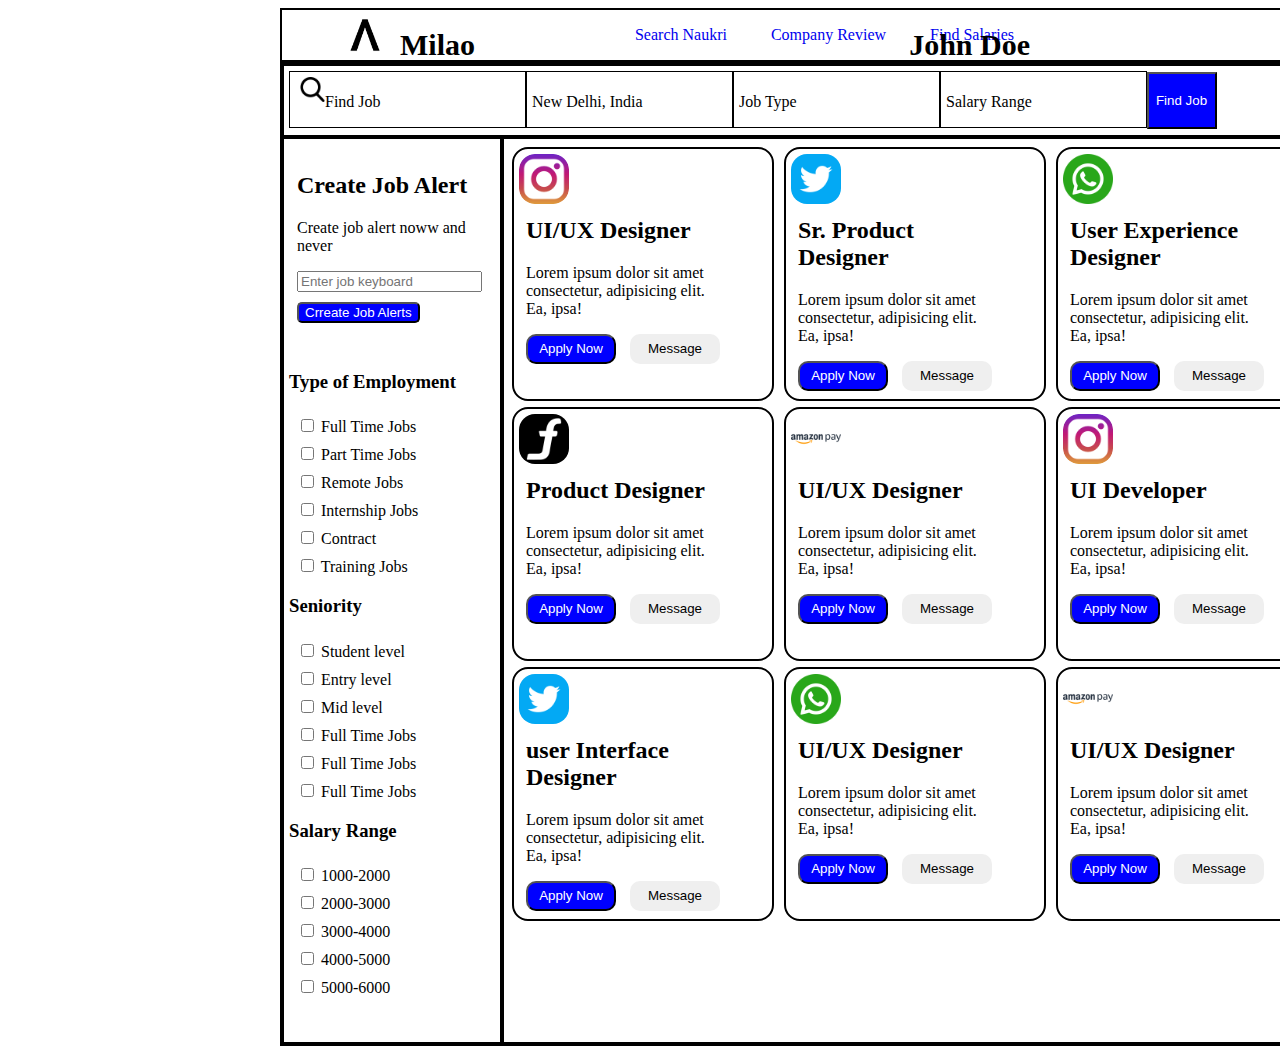
<file: index.html>
<!DOCTYPE html>
<html lang="en">
<head>
    <meta charset="UTF-8">
    <meta http-equiv="X-UA-Compatible" content="IE=edge">
    <meta name="viewport" content="width=device-width, initial-scale=1.0">
    <title>Document</title>
    <link rel="stylesheet" href="style.css">
</head>
<body>
    <div id="body">
        <div class="header">
            <div class="first">
                <img class="image" src="images/upside-down-v-symbol-2.jpg" alt="error">
            </div>
            <h1 class="h11">Milao</h1>
            <div class="nav">
                <ul>
                    <li class="lit"><a class="na" href="p2.html">Search Naukri</a></li>
                    <li class="lit"><a class="na" href="p2.html">Company Review</a></li>
                    <li class="lit"><a class="na" href="p2.html">Find Salaries</a></li>
                </ul>
            </div>
            <h1 class="h12">John Doe</h1>
        </div>
        <div class="contain">
            <div class="cont1">
                <!-- <img class="im" src="https://encrypted-tbn0.gstatic.com/images?q=tbn:ANd9GcRl6fZbFQHEXpDLbdvwPRM4SXRXoowgmiMKNg&usqp=CAU" alt="error"> -->
                <div class="q" id="mn">
                    <img id="mm" src="images/149852.png">
                    <p class="fir">Find Job</p>
                </div>
                <div class="q">
                    <p class="fir">New Delhi, India</p>
                </div>
                <div class="q">
                    <p class="fir">Job Type</p>
                </div>
                <div class="q">
                    <p class="fir">Salary Range</p>
                </div>
                <div><button id="firt">Find Job</button></div>
            </div>
            <div class="cont2">
                <!-- <img class="im" src="https://encrypted-tbn0.gstatic.com/images?q=tbn:ANd9GcRl6fZbFQHEXpDLbdvwPRM4SXRXoowgmiMKNg&usqp=CAU" alt="error"> -->
                <div class="dro" id="rr">
                    <h2>Create Job Alert</h2>
                    <p>Create job alert noww and never </p>
                    <input type="email" placeholder="Enter job keyboard">
                    <button type="submit">Crreate Job Alerts</button>
                </div>
                <h3>Type of Employment</h3>
                <div class="dro">
                    <input type="checkbox">
                    <label>Full Time Jobs</label>
                </div>
                <div class="dro">
                    <input type="checkbox">
                    <label>Part Time Jobs</label>
                </div>
                <div class="dro">
                    <input type="checkbox">
                    <label>Remote Jobs</label>
                </div>
                <div class="dro">
                    <input type="checkbox">
                    <label>Internship Jobs</label>
                </div>
                <div class="dro">
                    <input type="checkbox">
                    <label>Contract</label>
                </div>
                <div class="dro">
                    <input type="checkbox">
                    <label>Training Jobs</label>
                </div>
                <h3>Seniority</h3>
                <div class="dro">
                    <input type="checkbox">
                    <label>Student level</label>
                </div>
                <div class="dro">
                    <input type="checkbox">
                    <label>Entry level</label>
                </div>
                <div class="dro">
                    <input type="checkbox">
                    <label>Mid level</label>
                </div>
                <div class="dro">
                    <input type="checkbox">
                    <label>Full Time Jobs</label>
                </div>
                <div class="dro">
                    <input type="checkbox">
                    <label>Full Time Jobs</label>
                </div>
                <div class="dro">
                    <input type="checkbox">
                    <label>Full Time Jobs</label>
                </div>
                <h3>Salary Range</h3>
                <div class="dro">
                    <input type="checkbox">
                    <label>1000-2000</label>
                </div>
                <div class="dro">
                    <input type="checkbox">
                    <label>2000-3000</label>
                </div>
                <div class="dro">
                    <input type="checkbox">
                    <label>3000-4000</label>
                </div>
                <div class="dro">
                    <input type="checkbox">
                    <label>4000-5000</label>
                </div>
                <div class="dro">
                    <input type="checkbox">
                    <label>5000-6000</label>
                </div>
                
            </div>
            <div class="cont3">
                <!-- <img class="im" src="https://encrypted-tbn0.gstatic.com/images?q=tbn:ANd9GcRl6fZbFQHEXpDLbdvwPRM4SXRXoowgmiMKNg&usqp=CAU" alt="error"> -->
                <div class="con">
                    <img class="iim" src="images/174855.png">
                    <div class="it">
                        <h2>UI/UX Designer</h2>
                        <p>Lorem ipsum dolor sit amet consectetur, adipisicing elit. Ea, ipsa!</p>
                        <button id="apply" type="submit">Apply Now</button>
                        <button id="mess" type="submit">Message</button>
                    </div>
                    
                </div>
                <div class="con">
                    <img class="iim" src="images/3256013.png">
                    <div class="it">
                        <h2>Sr. Product Designer</h2>
                        <p>Lorem ipsum dolor sit amet consectetur, adipisicing elit. Ea, ipsa!</p>
                        <button id="apply" type="submit">Apply Now</button>
                        <button id="mess" type="submit">Message</button>
                    </div>
                </div>
                <div class="con">
                    <img class="iim" src="images/3670051.png">
                    <div class="it">
                        <h2>User Experience Designer</h2>
                        <p>Lorem ipsum dolor sit amet consectetur, adipisicing elit. Ea, ipsa!</p>
                        <button id="apply" type="submit">Apply Now</button>
                        <button id="mess" type="submit">Message</button>
                    </div>
                </div>
                <div class="con">
                    <img class="iim" src="images/49579.png">
                    <div class="it">
                        <h2>Product Designer</h2>
                        <p>Lorem ipsum dolor sit amet consectetur, adipisicing elit. Ea, ipsa!</p>
                        <button id="apply" type="submit">Apply Now</button>
                        <button id="mess" type="submit">Message</button>
                    </div>
                </div>
                <div class="con">
                    <img class="iim" src="images/5968269.png">
                    <div class="it">
                        <h2>UI/UX Designer</h2>
                        <p>Lorem ipsum dolor sit amet consectetur, adipisicing elit. Ea, ipsa!</p>
                        <button id="apply" type="submit">Apply Now</button>
                        <button id="mess" type="submit">Message</button>
                    </div>
                </div>
                <div class="con">
                    <img class="iim" src="images/174855.png">
                    <div class="it">
                        <h2>UI Developer</h2>
                        <p>Lorem ipsum dolor sit amet consectetur, adipisicing elit. Ea, ipsa!</p>
                        <button id="apply" type="submit">Apply Now</button>
                        <button id="mess" type="submit">Message</button>
                    </div>
                </div>
                <div class="con">
                    <img class="iim" src="images/3256013.png">
                    <div class="it">
                        <h2>user Interface Designer</h2>
                        <p>Lorem ipsum dolor sit amet consectetur, adipisicing elit. Ea, ipsa!</p>
                        <button id="apply" type="submit">Apply Now</button>
                        <button id="mess" type="submit">Message</button>
                    </div>
                </div>
                <div class="con">
                    <img class="iim" src="images/3670051.png">
                    <div class="it">
                        <h2>UI/UX Designer</h2>
                        <p>Lorem ipsum dolor sit amet consectetur, adipisicing elit. Ea, ipsa!</p>
                        <button id="apply" type="submit">Apply Now</button>
                        <button id="mess" type="submit">Message</button>
                    </div>
                </div>
                <div class="con">
                    <img class="iim" src="images/5968269.png">
                    <div class="it">
                        <h2>UI/UX Designer</h2>
                        <p>Lorem ipsum dolor sit amet consectetur, adipisicing elit. Ea, ipsa!</p>
                        <button id="apply" type="submit">Apply Now</button>
                        <button id="mess" type="submit">Message</button>
                    </div>
                </div>
            </div>
        </div>
    </div>
</body>
</html>
</file>
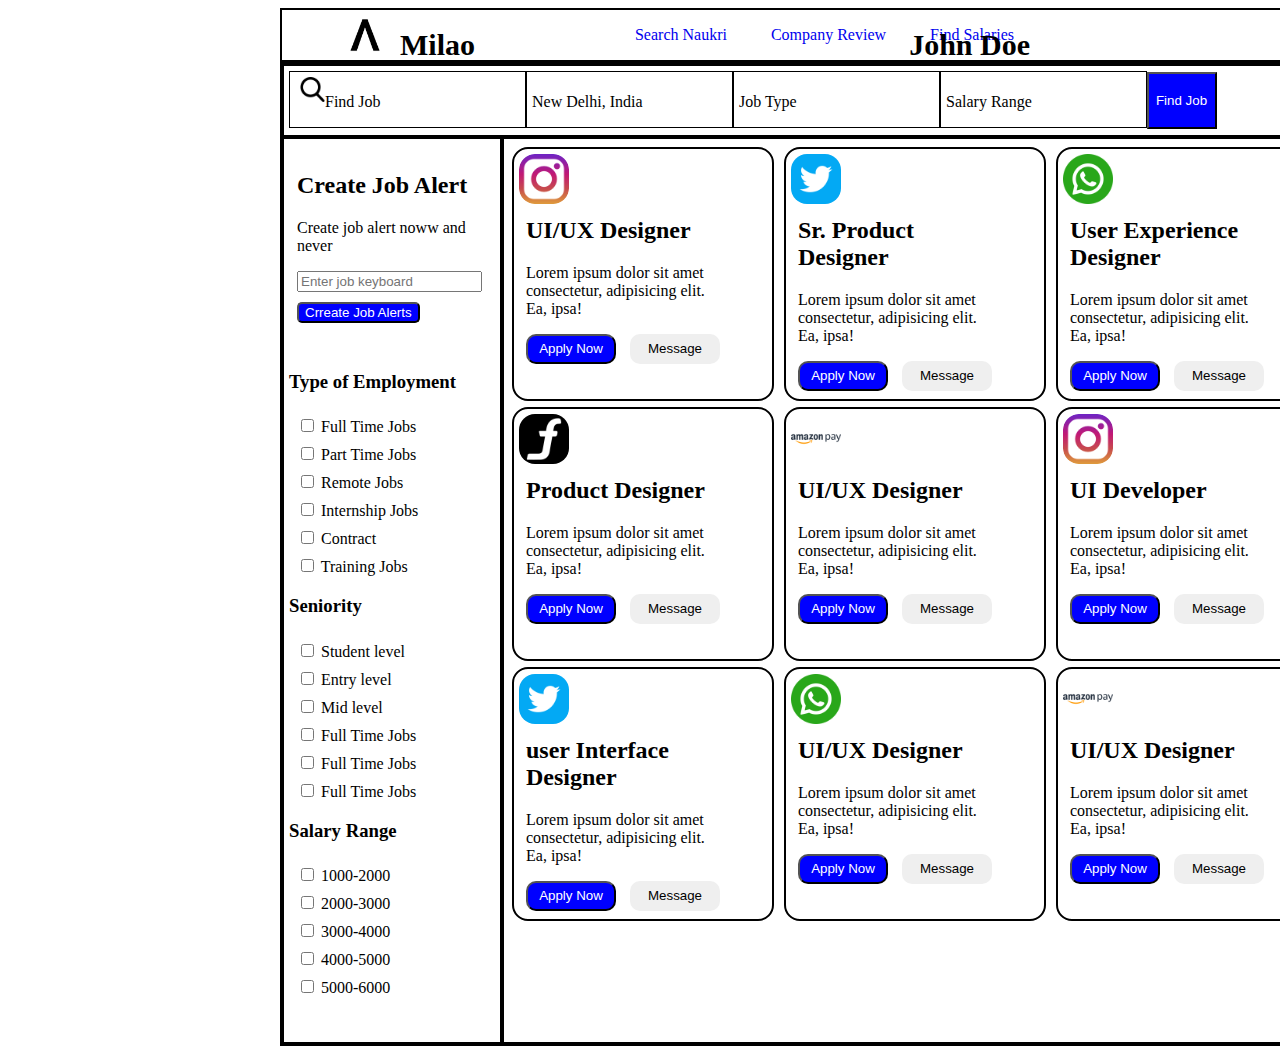
<file: p1.html>
<!DOCTYPE html>
<html lang="en">
<head>
    <meta charset="UTF-8">
    <meta http-equiv="X-UA-Compatible" content="IE=edge">
    <meta name="viewport" content="width=device-width, initial-scale=1.0">
    <title>Document</title>
    <link rel="stylesheet" href="p1.css">
</head>
<body>
    <div id="body">
        <div class="header">
            <div class="first">
                <img class="image" src="images/upside-down-v-symbol-2.jpg" alt="error">
            </div>
            <h1 class="h11">Milao</h1>
            <div class="nav">
                <ul>
                    <li class="lit"><a class="na" href="p2.html">Search Naukri</a></li>
                    <li class="lit"><a class="na" href="p2.html">Company Review</a></li>
                    <li class="lit"><a class="na" href="p2.html">Find Salaries</a></li>
                </ul>
            </div>
            <h1 class="h12">John Doe</h1>
        </div>
        <div class="contain">
            <div class="cont1">
                <!-- <img class="im" src="https://encrypted-tbn0.gstatic.com/images?q=tbn:ANd9GcRl6fZbFQHEXpDLbdvwPRM4SXRXoowgmiMKNg&usqp=CAU" alt="error"> -->
                <div class="q" id="mn">
                    <img id="mm" src="images/149852.png">
                    <p class="fir">Find Job</p>
                </div>
                <div class="q">
                    <p class="fir">New Delhi, India</p>
                </div>
                <div class="q">
                    <p class="fir">Job Type</p>
                </div>
                <div class="q">
                    <p class="fir">Salary Range</p>
                </div>
                <div><button id="firt">Find Job</button></div>
            </div>
            <div class="cont2">
                <!-- <img class="im" src="https://encrypted-tbn0.gstatic.com/images?q=tbn:ANd9GcRl6fZbFQHEXpDLbdvwPRM4SXRXoowgmiMKNg&usqp=CAU" alt="error"> -->
                <div class="dro" id="rr">
                    <h2>Create Job Alert</h2>
                    <p>Create job alert noww and never </p>
                    <input type="email" placeholder="Enter job keyboard">
                    <button type="submit">Crreate Job Alerts</button>
                </div>
                <h3>Type of Employment</h3>
                <div class="dro">
                    <input type="checkbox">
                    <label>Full Time Jobs</label>
                </div>
                <div class="dro">
                    <input type="checkbox">
                    <label>Part Time Jobs</label>
                </div>
                <div class="dro">
                    <input type="checkbox">
                    <label>Remote Jobs</label>
                </div>
                <div class="dro">
                    <input type="checkbox">
                    <label>Internship Jobs</label>
                </div>
                <div class="dro">
                    <input type="checkbox">
                    <label>Contract</label>
                </div>
                <div class="dro">
                    <input type="checkbox">
                    <label>Training Jobs</label>
                </div>
                <h3>Seniority</h3>
                <div class="dro">
                    <input type="checkbox">
                    <label>Student level</label>
                </div>
                <div class="dro">
                    <input type="checkbox">
                    <label>Entry level</label>
                </div>
                <div class="dro">
                    <input type="checkbox">
                    <label>Mid level</label>
                </div>
                <div class="dro">
                    <input type="checkbox">
                    <label>Full Time Jobs</label>
                </div>
                <div class="dro">
                    <input type="checkbox">
                    <label>Full Time Jobs</label>
                </div>
                <div class="dro">
                    <input type="checkbox">
                    <label>Full Time Jobs</label>
                </div>
                <h3>Salary Range</h3>
                <div class="dro">
                    <input type="checkbox">
                    <label>1000-2000</label>
                </div>
                <div class="dro">
                    <input type="checkbox">
                    <label>2000-3000</label>
                </div>
                <div class="dro">
                    <input type="checkbox">
                    <label>3000-4000</label>
                </div>
                <div class="dro">
                    <input type="checkbox">
                    <label>4000-5000</label>
                </div>
                <div class="dro">
                    <input type="checkbox">
                    <label>5000-6000</label>
                </div>
                
            </div>
            <div class="cont3">
                <!-- <img class="im" src="https://encrypted-tbn0.gstatic.com/images?q=tbn:ANd9GcRl6fZbFQHEXpDLbdvwPRM4SXRXoowgmiMKNg&usqp=CAU" alt="error"> -->
                <div class="con">
                    <img class="iim" src="images/174855.png">
                    <div class="it">
                        <h2>UI/UX Designer</h2>
                        <p>Lorem ipsum dolor sit amet consectetur, adipisicing elit. Ea, ipsa!</p>
                        <button id="apply" type="submit">Apply Now</button>
                        <button id="mess" type="submit">Message</button>
                    </div>
                    
                </div>
                <div class="con">
                    <img class="iim" src="images/3256013.png">
                    <div class="it">
                        <h2>Sr. Product Designer</h2>
                        <p>Lorem ipsum dolor sit amet consectetur, adipisicing elit. Ea, ipsa!</p>
                        <button id="apply" type="submit">Apply Now</button>
                        <button id="mess" type="submit">Message</button>
                    </div>
                </div>
                <div class="con">
                    <img class="iim" src="images/3670051.png">
                    <div class="it">
                        <h2>User Experience Designer</h2>
                        <p>Lorem ipsum dolor sit amet consectetur, adipisicing elit. Ea, ipsa!</p>
                        <button id="apply" type="submit">Apply Now</button>
                        <button id="mess" type="submit">Message</button>
                    </div>
                </div>
                <div class="con">
                    <img class="iim" src="images/49579.png">
                    <div class="it">
                        <h2>Product Designer</h2>
                        <p>Lorem ipsum dolor sit amet consectetur, adipisicing elit. Ea, ipsa!</p>
                        <button id="apply" type="submit">Apply Now</button>
                        <button id="mess" type="submit">Message</button>
                    </div>
                </div>
                <div class="con">
                    <img class="iim" src="images/5968269.png">
                    <div class="it">
                        <h2>UI/UX Designer</h2>
                        <p>Lorem ipsum dolor sit amet consectetur, adipisicing elit. Ea, ipsa!</p>
                        <button id="apply" type="submit">Apply Now</button>
                        <button id="mess" type="submit">Message</button>
                    </div>
                </div>
                <div class="con">
                    <img class="iim" src="images/174855.png">
                    <div class="it">
                        <h2>UI Developer</h2>
                        <p>Lorem ipsum dolor sit amet consectetur, adipisicing elit. Ea, ipsa!</p>
                        <button id="apply" type="submit">Apply Now</button>
                        <button id="mess" type="submit">Message</button>
                    </div>
                </div>
                <div class="con">
                    <img class="iim" src="images/3256013.png">
                    <div class="it">
                        <h2>user Interface Designer</h2>
                        <p>Lorem ipsum dolor sit amet consectetur, adipisicing elit. Ea, ipsa!</p>
                        <button id="apply" type="submit">Apply Now</button>
                        <button id="mess" type="submit">Message</button>
                    </div>
                </div>
                <div class="con">
                    <img class="iim" src="images/3670051.png">
                    <div class="it">
                        <h2>UI/UX Designer</h2>
                        <p>Lorem ipsum dolor sit amet consectetur, adipisicing elit. Ea, ipsa!</p>
                        <button id="apply" type="submit">Apply Now</button>
                        <button id="mess" type="submit">Message</button>
                    </div>
                </div>
                <div class="con">
                    <img class="iim" src="images/5968269.png">
                    <div class="it">
                        <h2>UI/UX Designer</h2>
                        <p>Lorem ipsum dolor sit amet consectetur, adipisicing elit. Ea, ipsa!</p>
                        <button id="apply" type="submit">Apply Now</button>
                        <button id="mess" type="submit">Message</button>
                    </div>
                </div>
            </div>
        </div>
    </div>
</body>
</html>
</file>
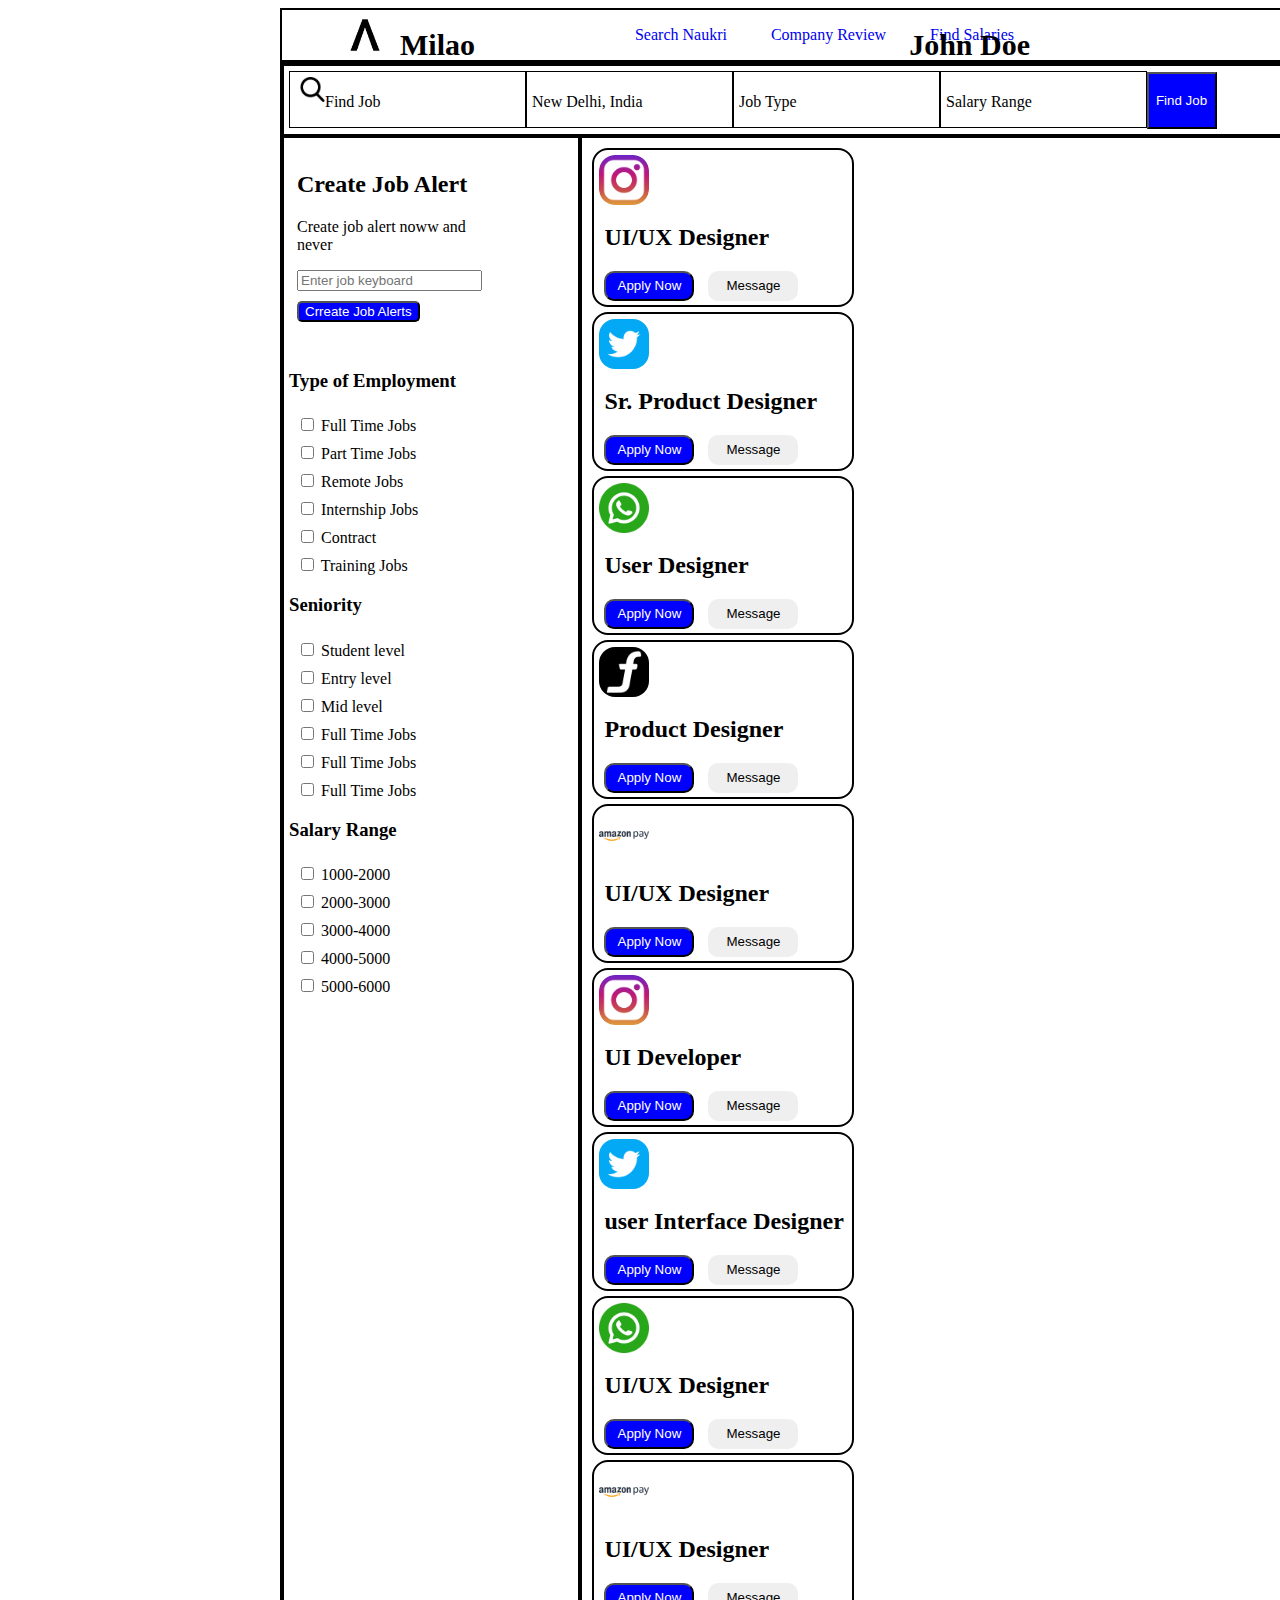
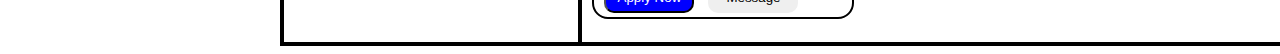
<file: p2.html>
<!DOCTYPE html>
<html lang="en">
<head>
    <meta charset="UTF-8">
    <meta http-equiv="X-UA-Compatible" content="IE=edge">
    <meta name="viewport" content="width=device-width, initial-scale=1.0">
    <title>Document</title>
    <link rel="stylesheet" href="p2.css">
</head>
<body>
    <div id="body">
        <div class="header">
            <div class="first">
                <img class="image" src="images/upside-down-v-symbol-2.jpg" alt="error">
            </div>
            <h1 class="h11">Milao</h1>
            <div class="nav">
                <ul>
                    <li class="lit"><a class="na" href="#">Search Naukri</a></li>
                    <li class="lit"><a class="na" href="#">Company Review</a></li>
                    <li class="lit"><a class="na" href="#">Find Salaries</a></li>
                </ul>
            </div>
            <h1 class="h12">John Doe</h1>
        </div>
        <div class="contain">
            <div class="cont1">
                <!-- <img class="im" src="https://encrypted-tbn0.gstatic.com/images?q=tbn:ANd9GcRl6fZbFQHEXpDLbdvwPRM4SXRXoowgmiMKNg&usqp=CAU" alt="error"> -->
                <div class="q" id="mn">
                    <img id="mm" src="images/149852.png">
                    <p class="fir">Find Job</p>
                </div>
                <div class="q">
                    <p class="fir">New Delhi, India</p>
                </div>
                <div class="q">
                    <p class="fir">Job Type</p>
                </div>
                <div class="q">
                    <p class="fir">Salary Range</p>
                </div>
                <div><button id="firt">Find Job</button></div>
            </div>
            <div class="cont2">
                <!-- <img class="im" src="https://encrypted-tbn0.gstatic.com/images?q=tbn:ANd9GcRl6fZbFQHEXpDLbdvwPRM4SXRXoowgmiMKNg&usqp=CAU" alt="error"> -->
                <div class="dro" id="rr">
                    <h2>Create Job Alert</h2>
                    <p>Create job alert noww and never </p>
                    <input type="email" placeholder="Enter job keyboard">
                    <button type="submit">Crreate Job Alerts</button>
                </div>
                <h3>Type of Employment</h3>
                <div class="dro">
                    <input type="checkbox">
                    <label>Full Time Jobs</label>
                </div>
                <div class="dro">
                    <input type="checkbox">
                    <label>Part Time Jobs</label>
                </div>
                <div class="dro">
                    <input type="checkbox">
                    <label>Remote Jobs</label>
                </div>
                <div class="dro">
                    <input type="checkbox">
                    <label>Internship Jobs</label>
                </div>
                <div class="dro">
                    <input type="checkbox">
                    <label>Contract</label>
                </div>
                <div class="dro">
                    <input type="checkbox">
                    <label>Training Jobs</label>
                </div>
                <h3>Seniority</h3>
                <div class="dro">
                    <input type="checkbox">
                    <label>Student level</label>
                </div>
                <div class="dro">
                    <input type="checkbox">
                    <label>Entry level</label>
                </div>
                <div class="dro">
                    <input type="checkbox">
                    <label>Mid level</label>
                </div>
                <div class="dro">
                    <input type="checkbox">
                    <label>Full Time Jobs</label>
                </div>
                <div class="dro">
                    <input type="checkbox">
                    <label>Full Time Jobs</label>
                </div>
                <div class="dro">
                    <input type="checkbox">
                    <label>Full Time Jobs</label>
                </div>
                <h3>Salary Range</h3>
                <div class="dro">
                    <input type="checkbox">
                    <label>1000-2000</label>
                </div>
                <div class="dro">
                    <input type="checkbox">
                    <label>2000-3000</label>
                </div>
                <div class="dro">
                    <input type="checkbox">
                    <label>3000-4000</label>
                </div>
                <div class="dro">
                    <input type="checkbox">
                    <label>4000-5000</label>
                </div>
                <div class="dro">
                    <input type="checkbox">
                    <label>5000-6000</label>
                </div>
                
            </div>
            <div class="cont3">
                <!-- <img class="im" src="https://encrypted-tbn0.gstatic.com/images?q=tbn:ANd9GcRl6fZbFQHEXpDLbdvwPRM4SXRXoowgmiMKNg&usqp=CAU" alt="error"> -->
                <div class="con">
                    <img class="iim" src="images/174855.png">
                    <div class="it">
                        <h2>UI/UX Designer</h2>
                        <button id="apply" type="submit">Apply Now</button>
                        <button id="mess" type="submit">Message</button>
                    </div>
                    
                </div>
                <div class="con">
                    <img class="iim" src="images/3256013.png">
                    <div class="it">
                        <h2>Sr. Product Designer</h2>
                        <button id="apply" type="submit">Apply Now</button>
                        <button id="mess" type="submit">Message</button>
                    </div>
                </div>
                <div class="con">
                    <img class="iim" src="images/3670051.png">
                    <div class="it">
                        <h2>User Designer</h2>
                        <button id="apply" type="submit">Apply Now</button>
                        <button id="mess" type="submit">Message</button>
                    </div>
                </div>
                <div class="con">
                    <img class="iim" src="images/49579.png">
                    <div class="it">
                        <h2>Product Designer</h2>
                        <button id="apply" type="submit">Apply Now</button>
                        <button id="mess" type="submit">Message</button>
                    </div>
                </div>
                <div class="con">
                    <img class="iim" src="images/5968269.png">
                    <div class="it">
                        <h2>UI/UX Designer</h2>
                        <button id="apply" type="submit">Apply Now</button>
                        <button id="mess" type="submit">Message</button>
                    </div>
                </div>
                <div class="con">
                    <img class="iim" src="images/174855.png">
                    <div class="it">
                        <h2>UI Developer</h2>
                        <button id="apply" type="submit">Apply Now</button>
                        <button id="mess" type="submit">Message</button>
                    </div>
                </div>
                <div class="con">
                    <img class="iim" src="images/3256013.png">
                    <div class="it">
                        <h2>user Interface Designer</h2>
                        <button id="apply" type="submit">Apply Now</button>
                        <button id="mess" type="submit">Message</button>
                    </div>
                </div>
                <div class="con">
                    <img class="iim" src="images/3670051.png">
                    <div class="it">
                        <h2>UI/UX Designer</h2>
                        <button id="apply" type="submit">Apply Now</button>
                        <button id="mess" type="submit">Message</button>
                    </div>
                </div>
                <div class="con">
                    <img class="iim" src="images/5968269.png">
                    <div class="it">
                        <h2>UI/UX Designer</h2>
                        <button id="apply" type="submit">Apply Now</button>
                        <button id="mess" type="submit">Message</button>
                    </div>
                </div>
            </div>
        </div>
    </div>
</body>
</html>
</file>
<file: style.css>
body{
    margin-left: 280px;
    margin-right:280px;
}
.header{
    width: 1045px;
    border: 2px solid black;
}
.h11{
    position: absolute;
    top:8px;
    left: 400px;
    font-size: 30px;
}
.image{
    position:absolute;
    top:15px;
    left:345px;
    height: 40px;
    width: 40px;
}
.nav{
    text-align:center;
}
.h12{
    position: absolute;
    top:8px;
    right: 250px;
    font-size: 30px;
}
.lit{
    list-style-type:none;
    display: inline;
    padding: 20px;
}
#mm{
    height: 25px;
    width: 25px;
}
.na{
    text-decoration: none;
}
.contain{
    border:2px solid black;
    height: 980px;
    width: 1050px;
    display:grid;
    grid-template-areas:'main main main main main main main '
                        'menu menu foot foot foot foot foot '
                        'menu menu foot foot foot foot foot '
                        'menu menu foot foot foot foot foot '
                        'menu menu foot foot foot foot foot '
                        'menu menu foot foot foot foot foot '
                        'menu menu foot foot foot foot foot '
                        'menu menu foot foot foot foot foot '
                        'menu menu foot foot foot foot foot '
                        'menu menu foot foot foot foot foot '
                        'menu menu foot foot foot foot foot '
                        'menu menu foot foot foot foot foot '
                        'menu menu foot foot foot foot foot '
                        'menu menu foot foot foot foot foot '
                        'menu menu foot foot foot foot foot '
                        'menu menu foot foot foot foot foot '
                        'menu menu foot foot foot foot foot '
                        'menu menu foot foot foot foot foot '
                        'menu menu foot foot foot foot foot '
                        'menu menu foot foot foot foot foot '
                        'menu menu foot foot foot foot foot '
                        'menu menu foot foot foot foot foot ';  
     
}
.cont1{
    grid-area:main;
    display: inline-flex;
    border:2px solid black;
}
.cont1 .q{
    height: 50px;
    border:1px solid black;
}
.cont1 .fir{
    width: 200px;
    height: 50px;
}
#mn{
    display: inline-flex;
    padding-left: 10px;
}
#firt{
    position: relative;
    right: 5px;
    bottom: 4px;
    padding-left: 5px;
    width: 70px;
    height: 57px;
    color: white;
    background-color: blue;
}
#firt:hover{
    transform: scale(1.02);
}
.cont2{
    grid-area:menu;
    border:2px solid black;

}
.cont3{
    grid-area:foot;
    border:2px solid black;

}
.contain div{
    padding-top: 5px;
    padding-left: 5px;
}
.im{
    height:40px;
    width:40px;
    border-radius: 50%;
}
.main1{
    position: absolute;
    left: 1000px;
}
.con{
    border:2px solid black;
    height: 245px;
    width: 253px;
    border-radius: 1em;
    display: inline-flex;
    margin: 3px;
}
.con:hover{
    transform: scale(1.05);
    transition: all .3s ease-out;
}

.iim{
    height: 50px;
    width: 50px;
    border-radius:1em;
}
.it{
    position: relative;
    top: 38px;
    right: 48px;
}
.dro{
    width: 200px;
    margin: 3px;
}
#apply{
    height: 30px;
    width:90px;
    color: white;
    background-color: blue;
    border-radius: 10px;
}
#mess{
    height: 30px;
    width:90px;
    margin-left: 10px;
    border-radius: 10px;
    border: 0px;
}
#rr{
    height: 200px;
}
.dro button{
    position: relative;
    top: 10px;
    color: white;
    background-color: blue;
    border-radius: 5px;
}
</file>
<file: p1.css>
body{
    margin-left: 280px;
    margin-right:280px;
}
.header{
    width: 1045px;
    border: 2px solid black;
}
.h11{
    position: absolute;
    top:8px;
    left: 400px;
    font-size: 30px;
}
.image{
    position:absolute;
    top:15px;
    left:345px;
    height: 40px;
    width: 40px;
}
.nav{
    text-align:center;
}
.h12{
    position: absolute;
    top:8px;
    right: 250px;
    font-size: 30px;
}
.lit{
    list-style-type:none;
    display: inline;
    padding: 20px;
}
#mm{
    height: 25px;
    width: 25px;
}
.na{
    text-decoration: none;
}
.contain{
    border:2px solid black;
    height: 980px;
    width: 1050px;
    display:grid;
    grid-template-areas:'main main main main main main main '
                        'menu menu foot foot foot foot foot '
                        'menu menu foot foot foot foot foot '
                        'menu menu foot foot foot foot foot '
                        'menu menu foot foot foot foot foot '
                        'menu menu foot foot foot foot foot '
                        'menu menu foot foot foot foot foot '
                        'menu menu foot foot foot foot foot '
                        'menu menu foot foot foot foot foot '
                        'menu menu foot foot foot foot foot '
                        'menu menu foot foot foot foot foot '
                        'menu menu foot foot foot foot foot '
                        'menu menu foot foot foot foot foot '
                        'menu menu foot foot foot foot foot '
                        'menu menu foot foot foot foot foot '
                        'menu menu foot foot foot foot foot '
                        'menu menu foot foot foot foot foot '
                        'menu menu foot foot foot foot foot '
                        'menu menu foot foot foot foot foot '
                        'menu menu foot foot foot foot foot '
                        'menu menu foot foot foot foot foot '
                        'menu menu foot foot foot foot foot ';  
     
}
.cont1{
    grid-area:main;
    display: inline-flex;
    border:2px solid black;
}
.cont1 .q{
    height: 50px;
    border:1px solid black;
}
.cont1 .fir{
    width: 200px;
    height: 50px;
}
#mn{
    display: inline-flex;
    padding-left: 10px;
}
#firt{
    position: relative;
    right: 5px;
    bottom: 4px;
    padding-left: 5px;
    width: 70px;
    height: 57px;
    color: white;
    background-color: blue;
}
#firt:hover{
    transform: scale(1.02);
}
.cont2{
    grid-area:menu;
    border:2px solid black;

}
.cont3{
    grid-area:foot;
    border:2px solid black;

}
.contain div{
    padding-top: 5px;
    padding-left: 5px;
}
.im{
    height:40px;
    width:40px;
    border-radius: 50%;
}
.main1{
    position: absolute;
    left: 1000px;
}
.con{
    border:2px solid black;
    height: 245px;
    width: 253px;
    border-radius: 1em;
    display: inline-flex;
    margin: 3px;
}
.con:hover{
    transform: scale(1.05);
    transition: all .3s ease-out;
}

.iim{
    height: 50px;
    width: 50px;
    border-radius:1em;
}
.it{
    position: relative;
    top: 38px;
    right: 48px;
}
.dro{
    width: 200px;
    margin: 3px;
}
#apply{
    height: 30px;
    width:90px;
    color: white;
    background-color: blue;
    border-radius: 10px;
}
#mess{
    height: 30px;
    width:90px;
    margin-left: 10px;
    border-radius: 10px;
    border: 0px;
}
#rr{
    height: 200px;
}
.dro button{
    position: relative;
    top: 10px;
    color: white;
    background-color: blue;
    border-radius: 5px;
}
</file>
<file: p2.css>
body{
    margin-left: 280px;
    margin-right:280px;
}
.header{
    width: 1045px;
    border: 2px solid black;
}
.h11{
    position: absolute;
    top:8px;
    left: 400px;
    font-size: 30px;
}
.image{
    position:absolute;
    top:15px;
    left:345px;
    height: 40px;
    width: 40px;
}
.nav{
    text-align:center;
}
.h12{
    position: absolute;
    top:8px;
    right: 250px;
    font-size: 30px;
}
.lit{
    list-style-type:none;
    display: inline;
    padding: 20px;
}
#mm{
    height: 25px;
    width: 25px;
}
.na{
    text-decoration: none;
}
.contain{
    border:2px solid black;
    height: 1580px;
    width: 1050px;
    display:grid;
    grid-template-areas:'main main main main main main main '
                        'menu foot foot foot foot foot foot '
                        'menu foot foot foot foot foot foot '
                        'menu foot foot foot foot foot foot '
                        'menu foot foot foot foot foot foot '
                        'menu foot foot foot foot foot foot '
                        'menu foot foot foot foot foot foot '
                        'menu foot foot foot foot foot foot '
                        'menu foot foot foot foot foot foot '
                        'menu foot foot foot foot foot foot '
                        'menu foot foot foot foot foot foot '
                        'menu foot foot foot foot foot foot '
                        'menu foot foot foot foot foot foot '
                        'menu foot foot foot foot foot foot '
                        'menu foot foot foot foot foot foot '
                        'menu foot foot foot foot foot foot '
                        'menu foot foot foot foot foot foot '
                        'menu foot foot foot foot foot foot '
                        'menu foot foot foot foot foot foot ';  
     
}
.cont1{
    grid-area:main;
    display: inline-flex;
    border:2px solid black;
}
.cont1 .q{
    height: 50px;
    border:1px solid black;
}
.cont1 .fir{
    width: 200px;
    height: 50px;
}
#mn{
    display: inline-flex;
    padding-left: 10px;
}
#firt{
    position: relative;
    right: 5px;
    bottom: 4px;
    padding-left: 5px;
    width: 70px;
    height: 57px;
    color: white;
    background-color: blue;
}
#firt:hover{
    transform: scale(1.02);
}
.cont2{
    grid-area:menu;
    border:2px solid black;
}
.cont3{
    grid-area:foot;
    border:2px solid black;
}
.contain div{
    padding-top: 5px;
    padding-left: 5px;
}
.im{
    height:40px;
    width:40px;
    border-radius: 50%;
}
.main1{
    position: absolute;
    left: 1000px;
}
.con{
    border:2px solid black;
    height: 150px;
    width: 253px;
    border-radius: 1em;
    margin: 5px;
}
.con:hover{
    transform: scale(1.05);
    transition: all .3s ease-out;
}
.iim{
    height: 50px;
    width: 50px;
    border-radius:1em;
}
.it{
    position: relative;
    bottom: 10px;
}
.dro{
    width: 200px;
    margin: 3px;
}
#apply{
    height: 30px;
    width:90px;
    color: white;
    background-color: blue;
    border-radius: 10px;
}
#mess{
    height: 30px;
    width:90px;
    margin-left: 10px;
    border-radius: 10px;
    border: 0px;
}
#rr{
    height: 200px;
}
.dro button{
    position: relative;
    top: 10px;
    color: white;
    background-color: blue;
    border-radius: 5px;
}
</file>
